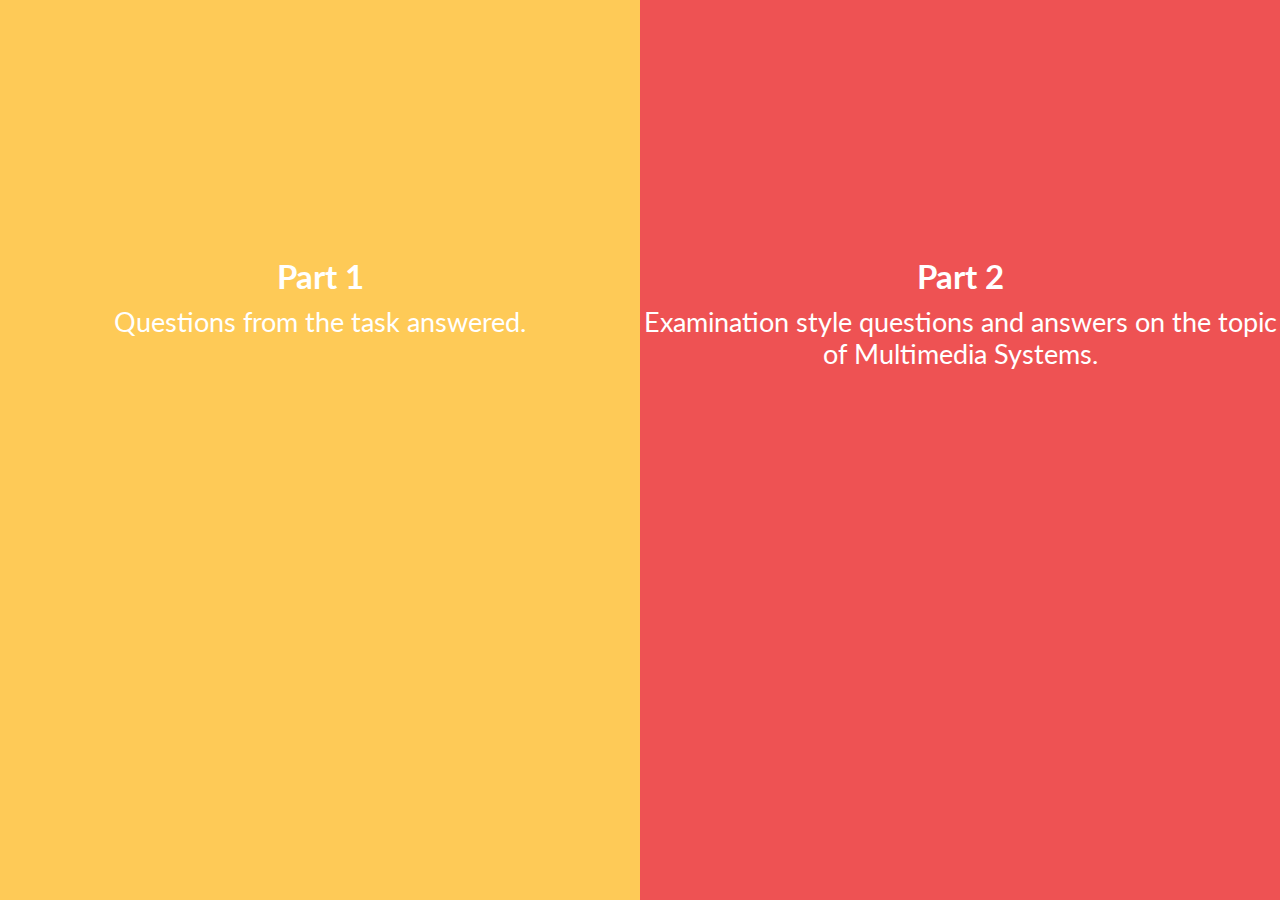
<file: index.html>
<!DOCTYPE html>
<html lang="en" dir="ltr">
  <head>
    <meta charset="utf-8">
    <title>Task 3</title>
    <link href="https://fonts.googleapis.com/css2?family=Lato:wght@400;700&display=swap" rel="stylesheet">
    <link rel="stylesheet" href="style.css">
  </head>
  <body>
      <a href="./part1.html">
        <div class="task-1">
          <p class="start-p">Part 1</p>
          <p class="desc">Questions from the task answered.</p>
        </div>
      </a>
    <a href="./part2.html">
      <div class="task-2">
        <p class="start-p">Part 2</p>
        <p class="desc">Examination style questions and answers on the topic of Multimedia Systems.</p>
      </div>
    </a>
      <script src="logic.js" charset="utf-8"></script>
  </body>
</html>
</file>
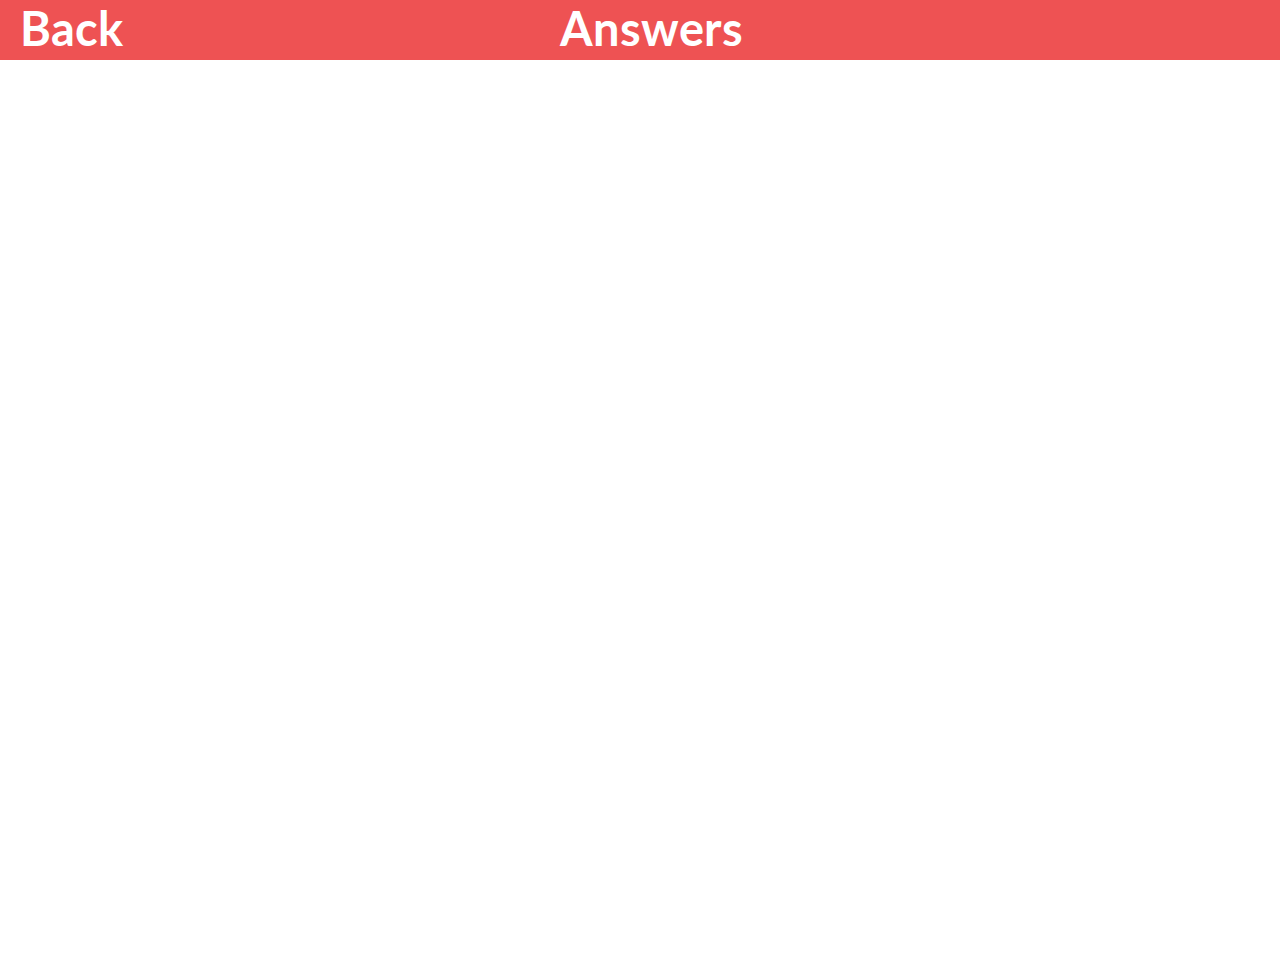
<file: answers.html>
<!DOCTYPE html>
<html lang="en" dir="ltr">
  <head>
    <meta charset="utf-8">
    <link href="https://fonts.googleapis.com/css2?family=Lato:wght@400;700&display=swap" rel="stylesheet">
    <link rel="stylesheet" href="style.css">
    <title>Part 1</title>
  </head>
  <body>
<div style="width 100%; height: 60px;">

</div>
    <div class="nav-bar red"><a href="part2.html"><p class="menu">Back</p></a><p class="middle">Answers</p></div>
      <div class="questions">
          <div style="display: none;" class="a1">
            <h1>Answer 1</h1>
                <img class="q-img a-img" src="./img/a1.png" alt="">
                <span class="italic">Sample Answer:</span>
                <p>One primary difference between print media and traditional print media systems is the dynamic nature of multimedia systems. Once something is printed it cannot be changed, a multimedia system, however, can change to display up to date information or react according the input by the user. Another difference is that multimedia systems are interactive whereas print media has no form of interactivity. </p>
                <p>Answers could also include:
                  <ul>
                    <li>The difference in displaying information. Multimedia, unlike print, can be displayed through a wide variety of electronic formats and even be temporarily streamed to the user.</li>
                    <li>Indexing multimedia systems are much easier to index than print mediums.</li>
                    <li>Ease of distribution for multimedia systems compared to print.</li>
                  </ul>
          </p>
          </div>
          <div style="display: none;" class="a2">
            <h1>Answer 2</h1>
              <img class="q-img a-img" src="./img/a2.png" alt="">
              <span class="italic">Sample Answer:</span>
              <p>One drastic difference between primary and secondary storage is that primary story is volatile and secondary storage is not volatile. An example of primary storage is Read Only Memory (ROM) and an example of secondary storage is a disk drive.</p>
              <p>Answers could also include:
                <ul>
                  <li>Primary storage is typically faster than secondary storage, is more expensive and holds less storage.</li>
                  <li>Other examples of primary storage: Random Access Memory (RAM) and cache memory.</li>
                  <li>Other Examples of secondary storage: Floppy disks, optical disk, magnetic tape and USB/flash drive.</li>
                </ul>
          </div>
          <div style="display: none;" class="a3">
              <h1>Answer 3</h1>
              <img class="q-img a-img" src="./img/a3.png" alt="">
              <span class="italic">Sample Answer:</span>
              <p>When building the website for his school Frank must consider issues surrounding copyright and data source integrity. When uploading other students’ videos or his own to the website Frank must ensure that he has the appropriate permission from the original content creator to publish this information. When uploading students sporting statistics to the website Frank must also ensure that the data is correct and up to date. All source data must be cross referenced to ensure its accuracy.</p>
              <ul>
                <li>Frank has to ensure that the information he uploads to the website is used appropriately.  He must consider is it morally right to do what he is doing.</li>
              </ul>
          </div>
          <div style="display: none;" class="a4">
              <h1>Answer 4</h1>
              <img class="q-img a-img" src="./img/a4.png" alt="">
              <span class="italic">Sample Answer:</span>
              <img class="q-img a-img" src="./img/sample.png" alt="">
          </div>
          <div style="display: none;" class="a5">
              <h1>Answer 5</h1>
              <img class="q-img a-img" style="height: 300px;"src="./img/a5.png" alt="">
              <span class="italic">Sample Answer:</span>
              <p>Sound is represented as a transverse wave and can be converted to a digital form through the process of sampling. Sampling is essentially the conversion of a sound wave into a signal that can be stored by computers. The sample size refers to the number of bits used to store each sample from an analogue wave. To determine how many samples can be stored in a certain number of bits is found through 2 to the power of the number of bits. For example, an 8-bit sample size can represent 256 possible levels in a particular sample. A higher sample size means more accurate and high-quality sound, however, at the trade-off of larger file sizes. Sample rate refers to the number of samples taken from an analogue wave per second. A typical CD has a sample rate of 44.1KHz or 44,100 samples per second.</p>
          </div>
      </div>



      <script
        src="https://code.jquery.com/jquery-3.5.1.min.js"
        integrity="sha256-9/aliU8dGd2tb6OSsuzixeV4y/faTqgFtohetphbbj0="
        crossorigin="anonymous"></script>
  <script src="answers.js" charset="utf-8"></script>
  </body>
</html>
</file>
<file: style.css>
*{
  font-family: 'Lato', sans-serif;
}
body,html{
  margin: 0;
  padding: 0;
  height: 100%;
  max-width: 100%;
    overflow-x: hidden;
}

.content{
  width: 100%;
  height: 100%;
  text-align: center;
  margin-top: 10%;
}
.task-1{
min-height:100%;
  width: 50%;

  background-color: #ff9f43;
  font-size: 25pt;
  color: white;
  display: inline-block;
float: left;
}
.task-1:hover{
  background-color: #feca57;
}
.task-2{
  min-height:100%;
    width: 50%;
  background-color: #ee5253;
  font-size: 25pt;
  display: inline-block;
  color: white;
  float: right;

}
.task-2:hover{
  background-color: #ff6b6b;
}

.start-p{
font-weight: 700;
text-align: center;
margin-top: 40%;
margin-bottom: 5px;
}

.desc{
  font-size: 20pt;
  text-align: center;
  margin-top: 10px;
}

.nav-bar h1{
  text-align: center;
}

.nav-bar{
  height: 60px;
  width: 100%;
  background-color: #ff9f43;
  color: white;
  font-size: 35pt;
  text-align: center;
  font-weight: 700;
  position: fixed;
  top: 0;
  z-index: 3;
}
.menu{
  margin: 0;
  padding: 0;
  float: left;
  margin-left: 20px;
}
.middle{
  margin: 0;
  padding: 0;
  text-align: center;
  margin-right: 100px;
}
.nav-bar a:hover{
  color: #576574;
}
.nav-bar a{
  text-decoration: none;
  color: white;
}
.questions{
  height: 100%;
  width: 60%;
  position: relative;
  margin: auto;
  text-align: left;
}
.questions h1{
  font-weight: normal;
}
.q{
  font-size: 13pt;
  font-weight: 700;
}

.q-img{
  height: 500px;
  object-fit: contain;
  width: 100%;
}
.a-img{
  height: 200px;
}

.next{
  float: right;
  margin-top: 20%;
  margin-right: 30px;
  background-color: #ff9f43;
  border-radius: 99px;
  width: 50px;
  height: 50px;
  line-height: 50px;
  text-align: center;
  color: white;
  cursor: pointer;
  user-select: none;
}
.prev{
  float: left;
  margin-top: 20%;
  margin-left: 30px;
  background-color: #ff9f43;
  border-radius: 99px;
  width: 50px;
  height: 50px;
  line-height: 50px;
  text-align: center;
  color: white;
  cursor: pointer;
  display: none;
  user-select: none;
}
.next:hover{
  background-color: #feca57;
}

.red{
  background-color: #ee5253;
}
.two-buts{
 background-color: #ee5253;
}
.two-buts:hover{
  background-color: #ff6b6b;
}

.answerBox{
  background-color: #ee5253;
  color: white;
  /* padding-left: 10px;
  padding-right: 10px; */
  padding: 5px 5px 5px 5px;
  border-radius: 10px;
  font-size: 15pt;
  margin-left: 20px;
  cursor: pointer;
}

.answerBox:hover{
  background-color: #ff6b6b;
}

.bold{
  font-weight: bold;
}
.italic{
  font-style: italic;
}
.q1{
  position: relative;
}
.q2{
  position: relative;
  right: -1200px;
}
.q3{
  position: relative;
  right: -1200px;
}
.q4{
  position: relative;
  right: -1200px;
}
.q5{
  position: relative;
  right: -1200px;
}
.q6{
  position: relative;
  right: -1200px;
}
.q7{
  position: relative;
  right: -1200px;
}
.q8{
  position: relative;
  right: -1200px;
}
</file>
